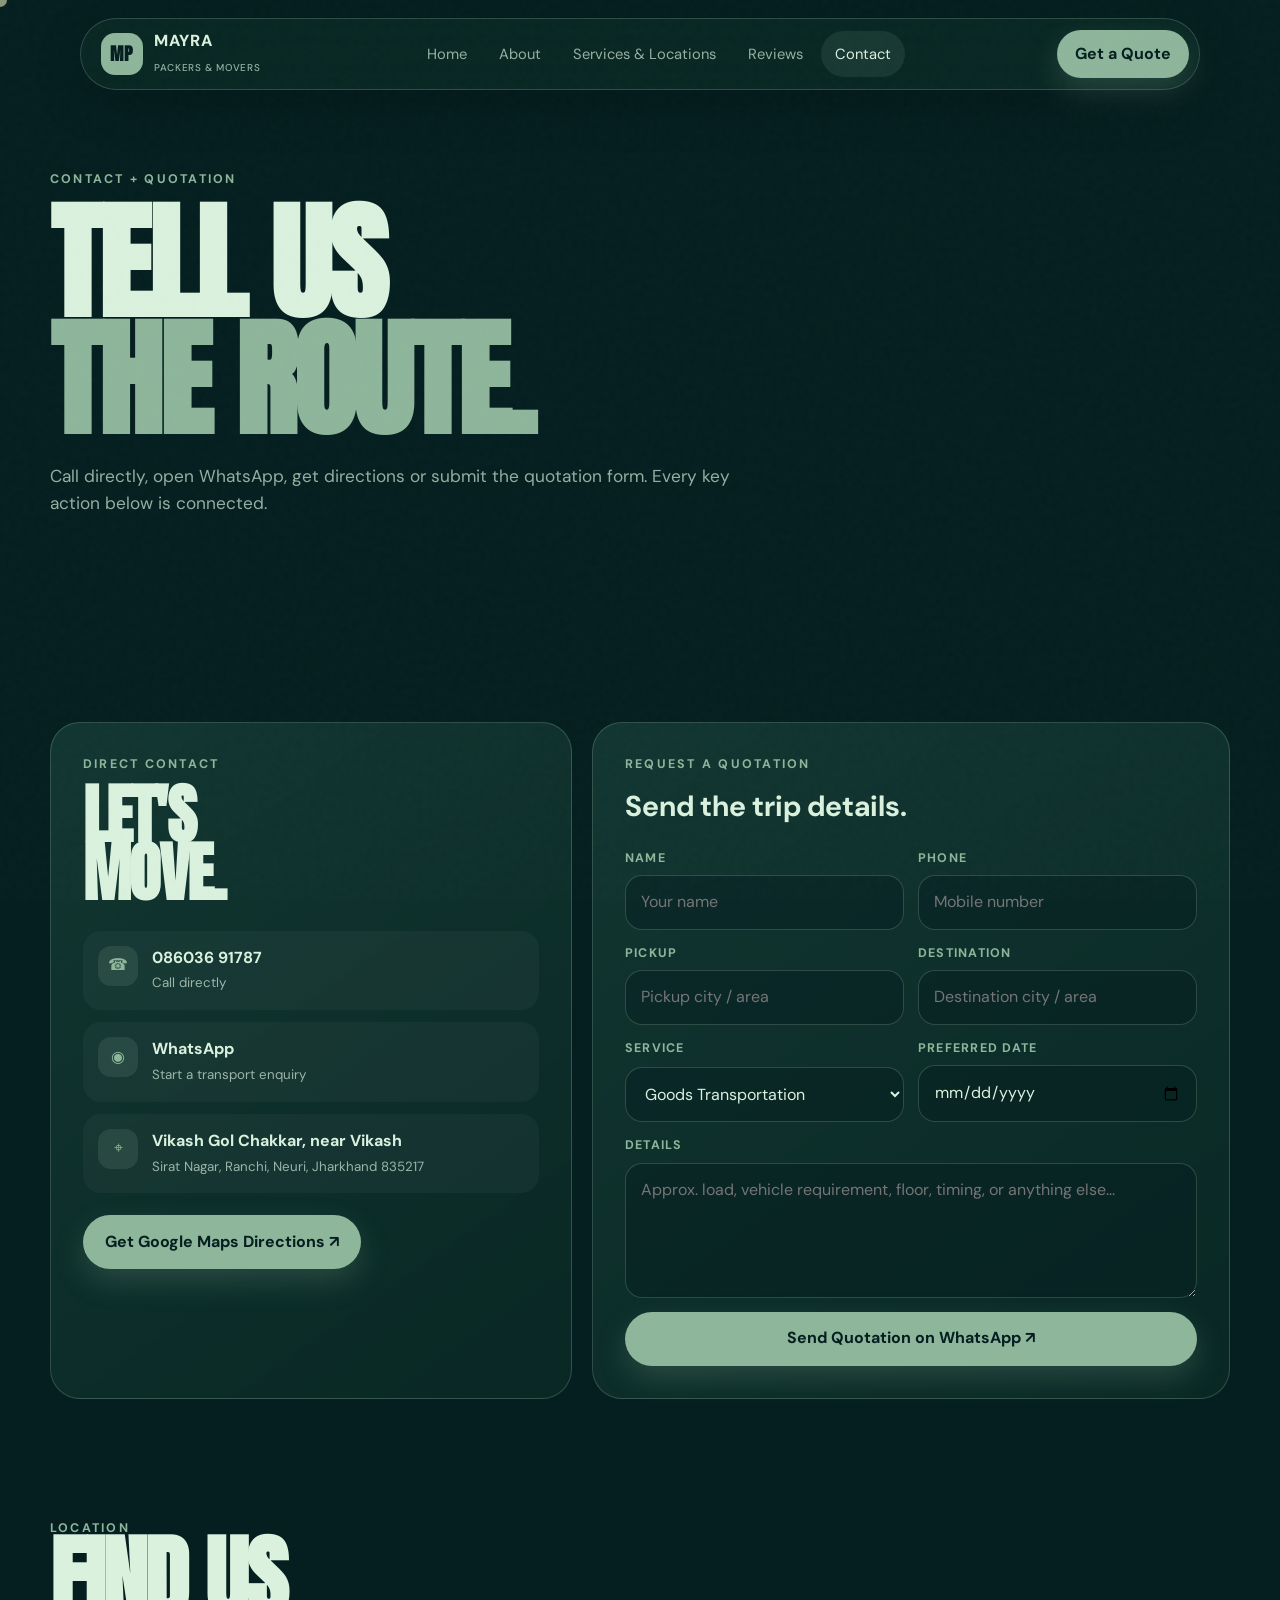
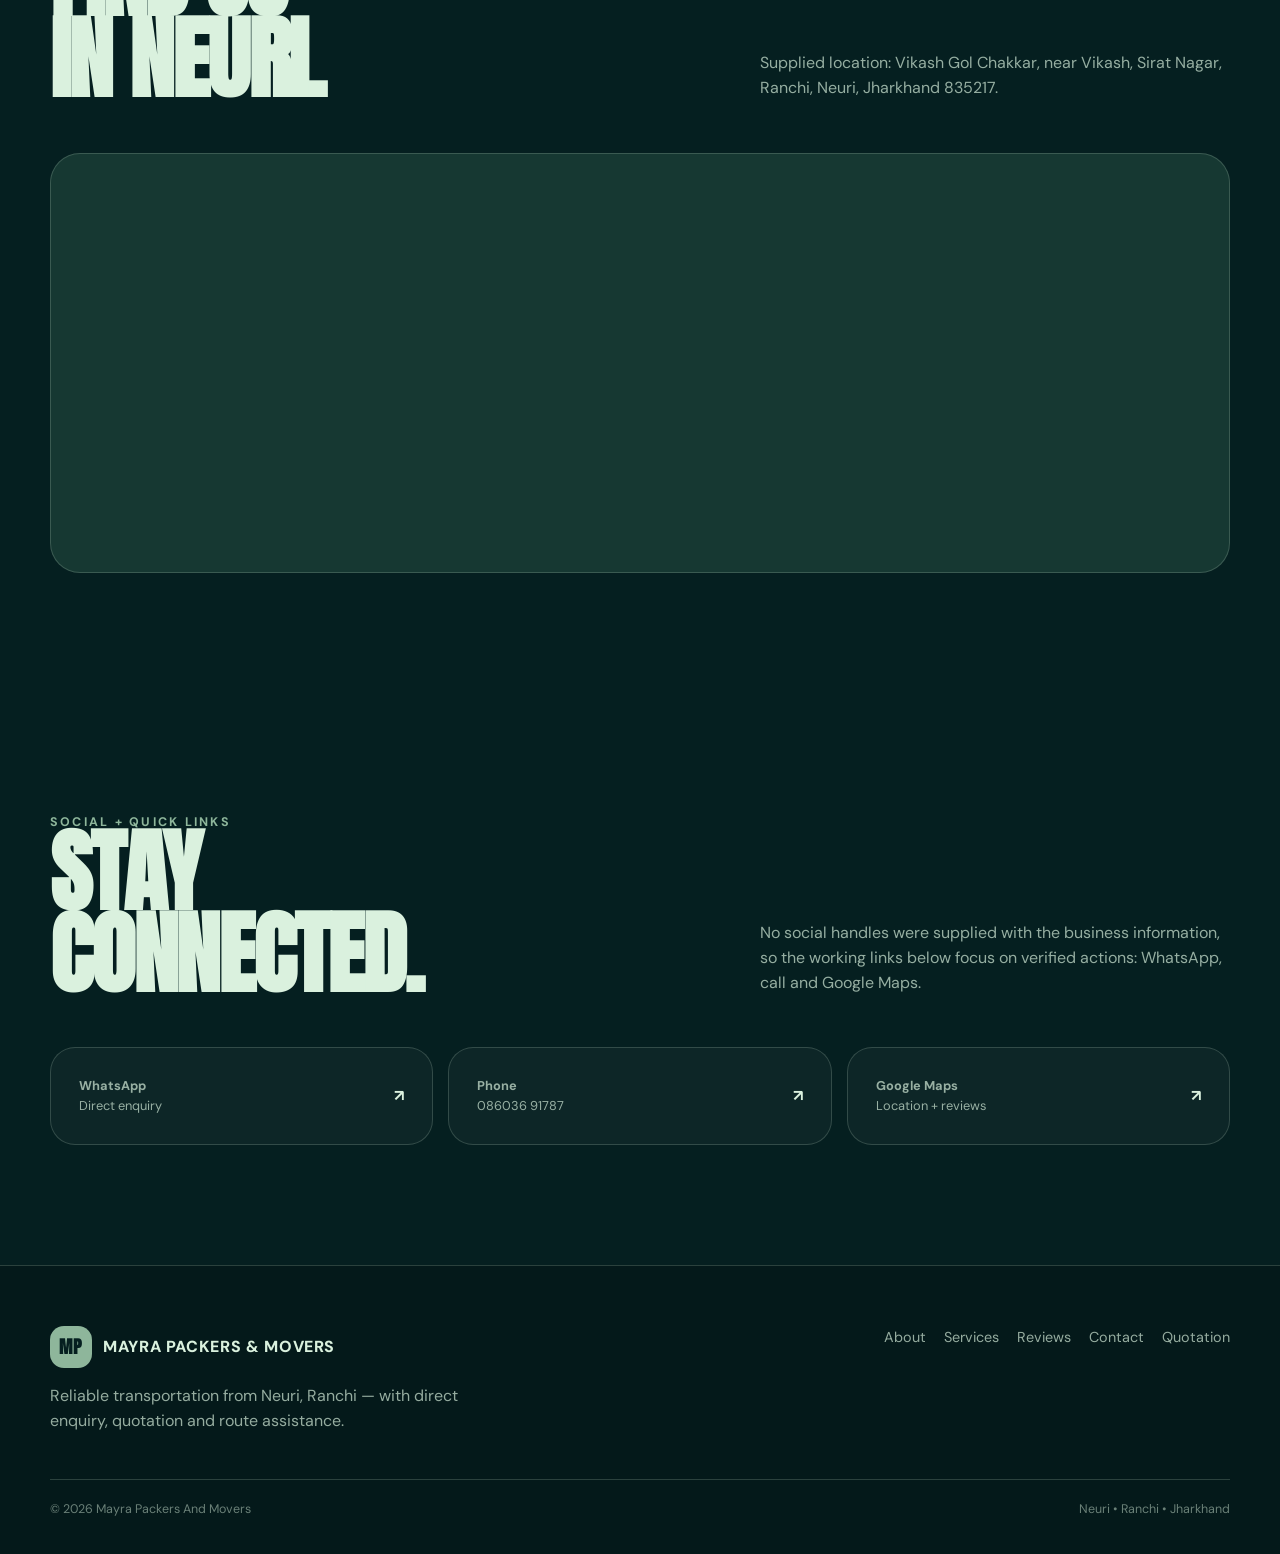
<file: contact.html>
<!doctype html>
<html lang="en"><head><meta charset="utf-8"><meta name="viewport" content="width=device-width,initial-scale=1">
<title>Contact & Quotation | Mayra Packers And Movers</title><meta name="description" content="Mayra Packers And Movers — transportation and moving services from Neuri, Ranchi, Jharkhand.">
<link rel="stylesheet" href="style.css"></head><body>
<div class="cursor-dot"></div>
<nav class="nav">
  <a class="logo" href="index.html"><span class="logo-mark">MP</span><span>MAYRA<br><small style="font-size:.62em;color:var(--muted);font-weight:500">PACKERS & MOVERS</small></span></a>
  <div class="navlinks"><a class="" href="index.html">Home</a><a class="" href="about.html">About</a><a class="" href="services.html">Services & Locations</a><a class="" href="reviews.html">Reviews</a><a class="active" href="contact.html">Contact</a></div>
  <a class="btn btn-primary nav-cta magnetic" href="contact.html#quote">Get a Quote</a>
  <button class="menu" aria-label="Open menu">☰</button>
</nav>

<main>
<section class="page-hero"><div class="container"><div class="eyebrow reveal">CONTACT + QUOTATION</div><h1 class="display reveal">TELL US<br><span style="color:var(--mint)">THE ROUTE.</span></h1><p class="reveal">Call directly, open WhatsApp, get directions or submit the quotation form. Every key action below is connected.</p></div></section>
<section class="section" id="quote"><div class="container contact-grid">
 <div class="contact-panel reveal"><div class="eyebrow">DIRECT CONTACT</div><h2 class="display" style="margin-top:12px;font-size:4rem">LET'S<br>MOVE.</h2>
  <div class="contact-list">
   <a class="contact-row" href="tel:+918603691787"><span class="ico">☎</span><span><strong>086036 91787</strong><br><small style="color:var(--muted)">Call directly</small></span></a>
   <a class="contact-row" href="https://wa.me/918603691787" target="_blank"><span class="ico">◉</span><span><strong>WhatsApp</strong><br><small style="color:var(--muted)">Start a transport enquiry</small></span></a>
   <a class="contact-row" href="https://www.google.com/maps/search/?api=1&query=Vikash+Gol+Chakkar+near+Vikash+Sirat+Nagar+Ranchi+Neuri+Jharkhand+835217" target="_blank"><span class="ico">⌖</span><span><strong>Vikash Gol Chakkar, near Vikash</strong><br><small style="color:var(--muted)">Sirat Nagar, Ranchi, Neuri, Jharkhand 835217</small></span></a>
  </div>
  <div style="margin-top:22px"><button class="btn btn-primary" data-maps>Get Google Maps Directions ↗</button></div>
 </div>
 <div class="contact-panel reveal">
  <div class="eyebrow">REQUEST A QUOTATION</div>
  <h2 style="font-size:1.8rem;margin:10px 0 20px">Send the trip details.</h2>
  <form id="quoteForm" class="form">
   <div class="form-grid"><div class="field"><label>Name</label><input name="name" required placeholder="Your name"></div><div class="field"><label>Phone</label><input name="phone" required type="tel" placeholder="Mobile number"></div></div>
   <div class="form-grid"><div class="field"><label>Pickup</label><input name="from" required placeholder="Pickup city / area"></div><div class="field"><label>Destination</label><input name="to" required placeholder="Destination city / area"></div></div>
   <div class="form-grid"><div class="field"><label>Service</label><select name="type"><option>Goods Transportation</option><option>Local Transport</option><option>Interstate Movement</option><option>Household / Shifting Enquiry</option><option>Other</option></select></div><div class="field"><label>Preferred Date</label><input name="date" type="date"></div></div>
   <div class="field"><label>Details</label><textarea name="details" placeholder="Approx. load, vehicle requirement, floor, timing, or anything else..."></textarea></div>
   <button class="btn btn-primary magnetic" type="submit">Send Quotation on WhatsApp ↗</button>
  </form>
 </div>
</div></div></section>
<section class="section" style="padding-top:0"><div class="container"><div class="section-head reveal"><div><div class="eyebrow">LOCATION</div><h2 class="display">FIND US<br>IN NEURI.</h2></div><p>Supplied location: Vikash Gol Chakkar, near Vikash, Sirat Nagar, Ranchi, Neuri, Jharkhand 835217.</p></div><div class="map-wrap reveal"><iframe loading="lazy" src="https://www.google.com/maps?q=Vikash%20Gol%20Chakkar%20near%20Vikash%20Sirat%20Nagar%20Ranchi%20Neuri%20Jharkhand%20835217&output=embed" title="Mayra Packers And Movers location"></iframe></div></div></section>
<section class="section"><div class="container"><div class="section-head reveal"><div><div class="eyebrow">SOCIAL + QUICK LINKS</div><h2 class="display">STAY<br>CONNECTED.</h2></div><p>No social handles were supplied with the business information, so the working links below focus on verified actions: WhatsApp, call and Google Maps.</p></div>
<div class="social-grid">
<a class="social reveal" href="https://wa.me/918603691787" target="_blank"><span><strong>WhatsApp</strong><span>Direct enquiry</span></span><b>↗</b></a>
<a class="social reveal" href="tel:+918603691787"><span><strong>Phone</strong><span>086036 91787</span></span><b>↗</b></a>
<a class="social reveal" href="https://www.google.com/maps/search/?api=1&query=Vikash+Gol+Chakkar+near+Vikash+Sirat+Nagar+Ranchi+Neuri+Jharkhand+835217" target="_blank"><span><strong>Google Maps</strong><span>Location + reviews</span></span><b>↗</b></a>
</div></div></section>
</main>

<footer class="footer">
 <div class="container">
  <div class="footer-top">
   <div><a class="logo" href="index.html"><span class="logo-mark">MP</span><span>MAYRA PACKERS & MOVERS</span></a><p style="max-width:420px;margin-top:16px">Reliable transportation from Neuri, Ranchi — with direct enquiry, quotation and route assistance.</p></div>
   <div class="footer-links"><a href="about.html">About</a><a href="services.html">Services</a><a href="reviews.html">Reviews</a><a href="contact.html">Contact</a><a href="contact.html#quote">Quotation</a></div>
  </div>
  <div class="footer-bottom"><span>© <span class="year"></span> Mayra Packers And Movers</span><span>Neuri • Ranchi • Jharkhand</span></div>
 </div>
</footer>
<script src="script.js"></script></body></html>
</file>
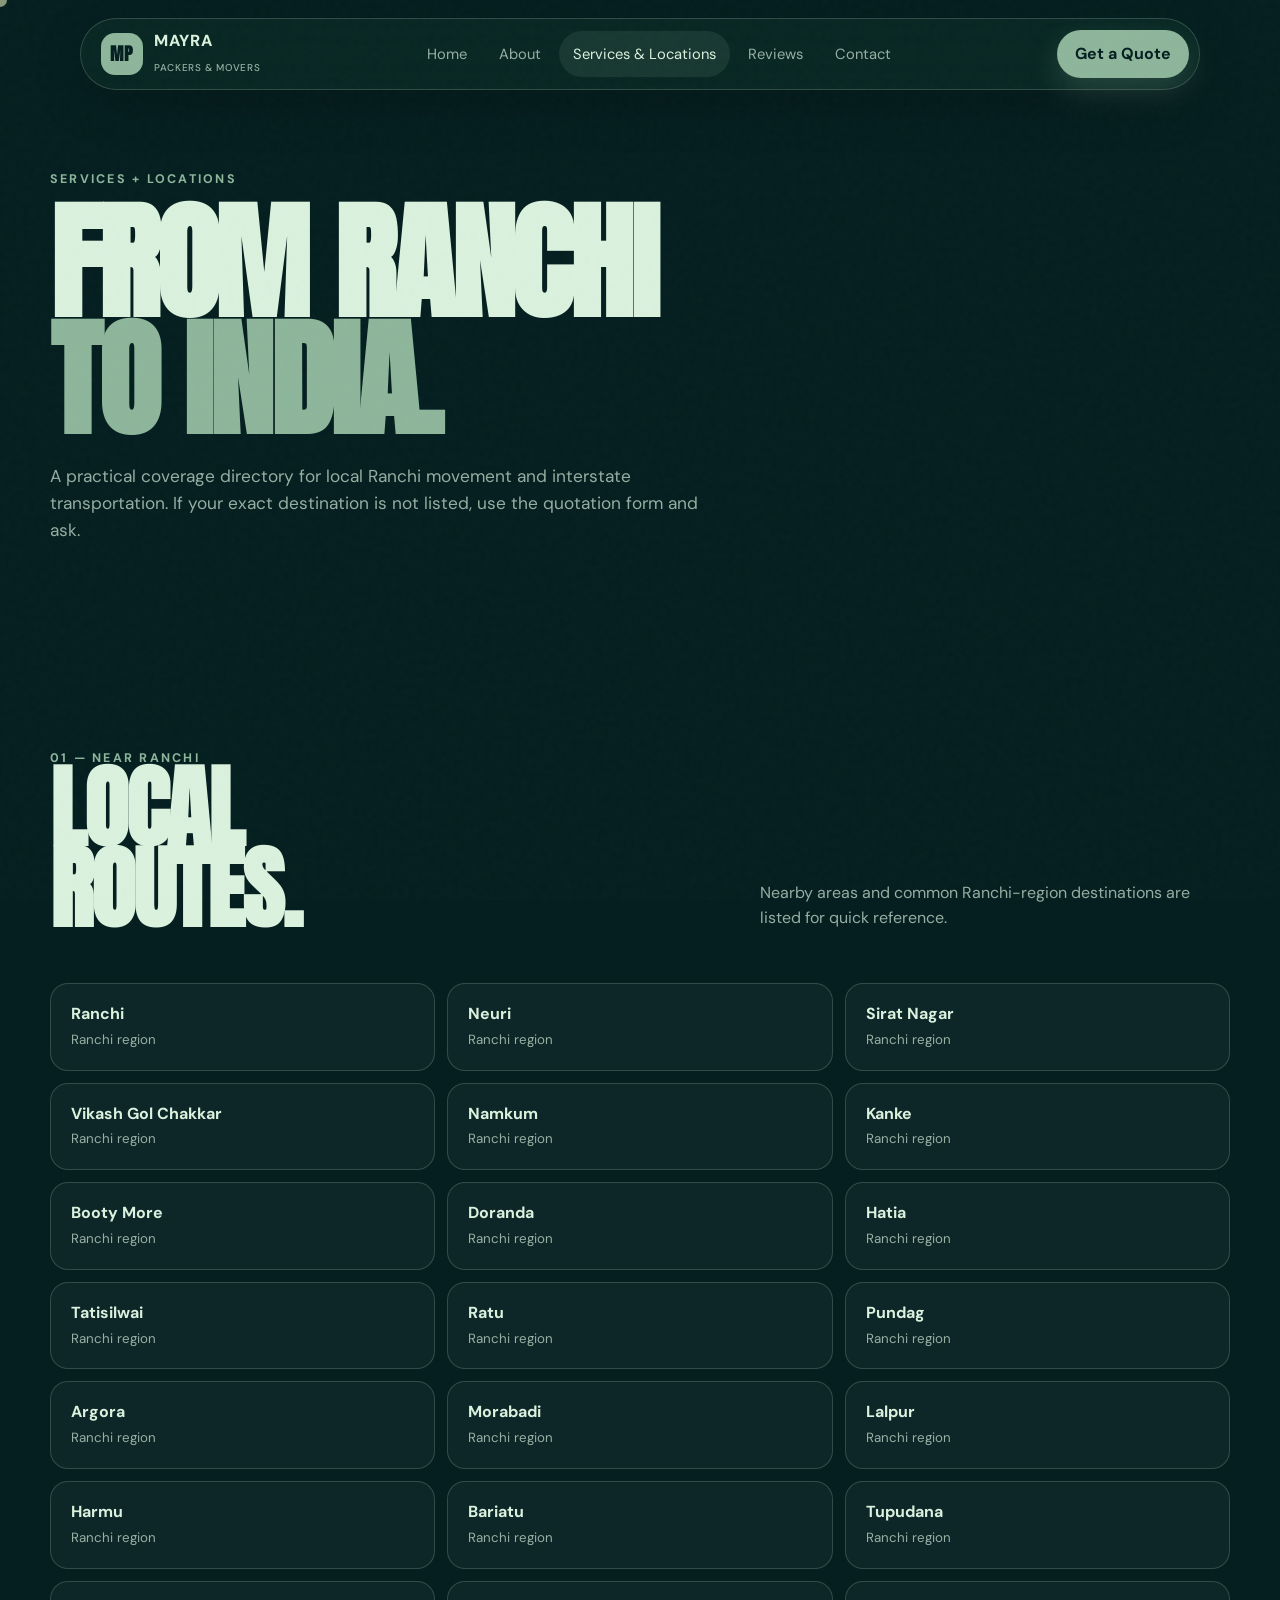
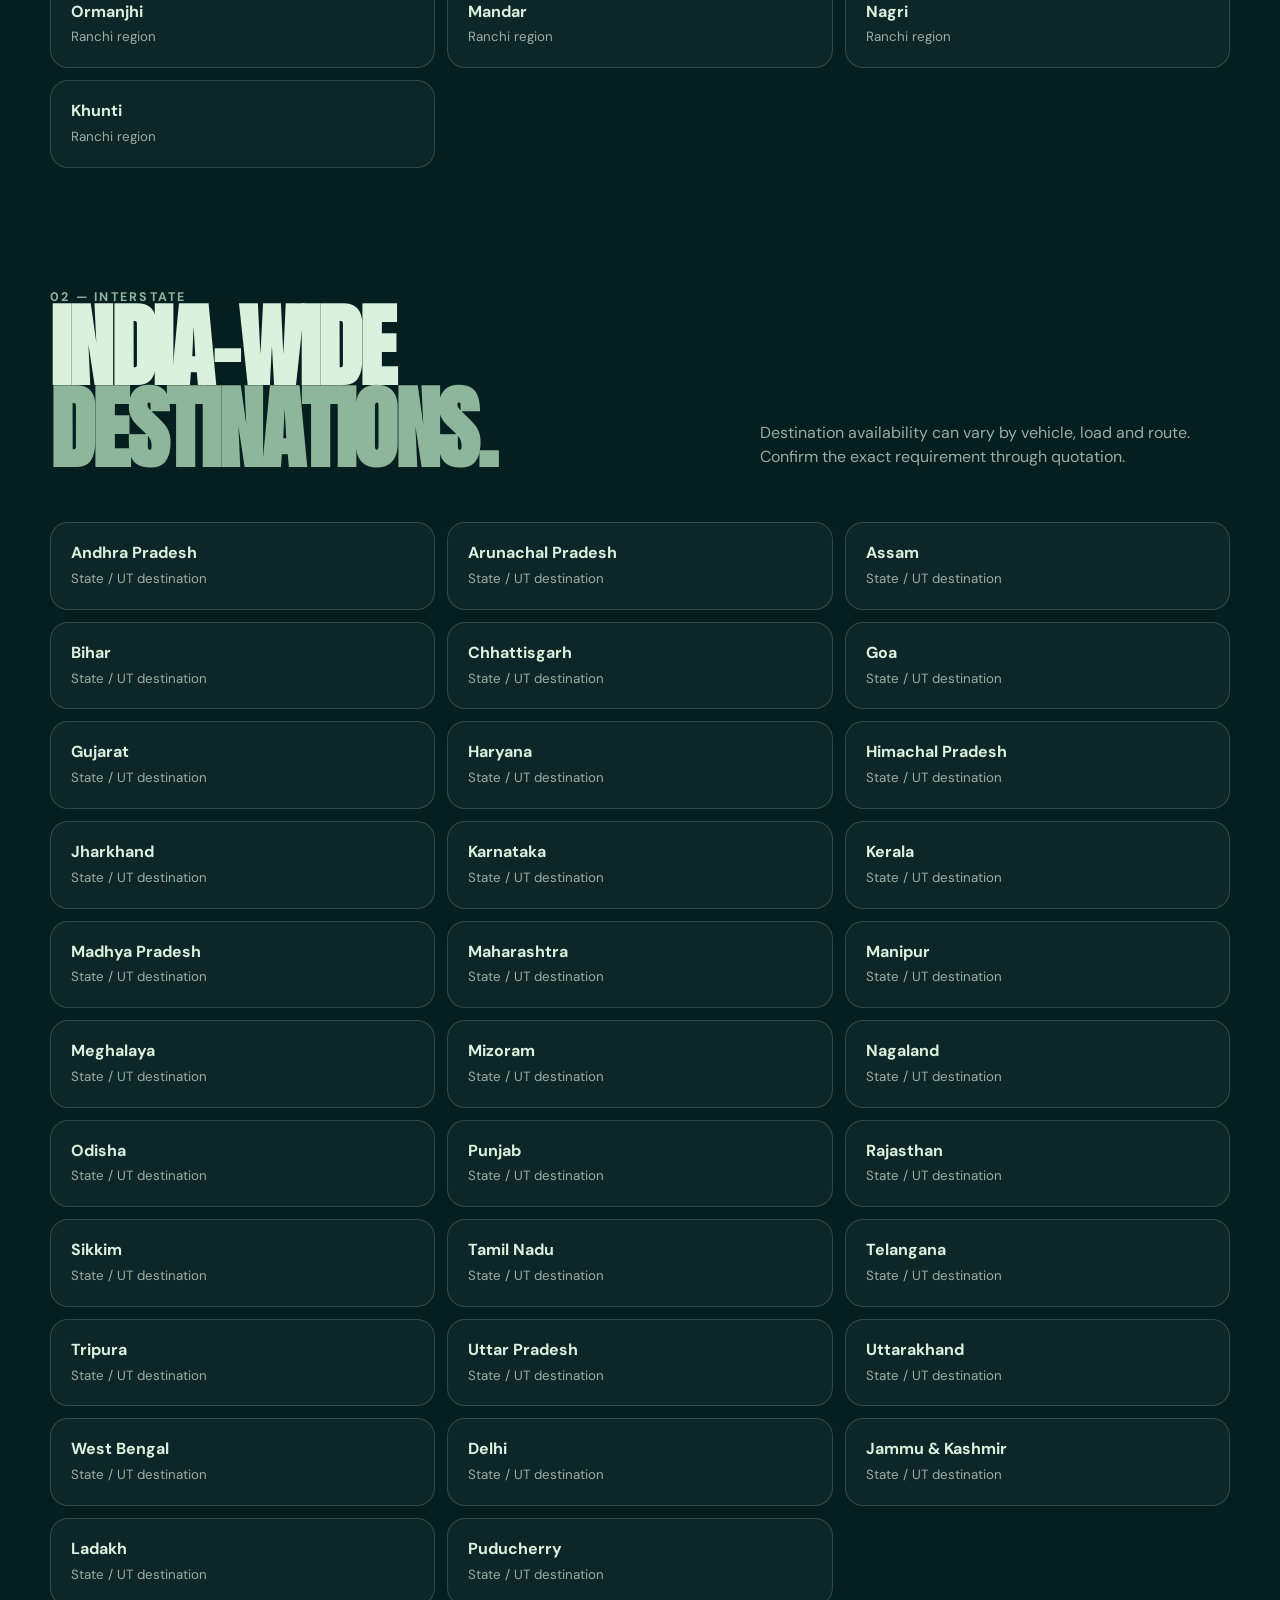
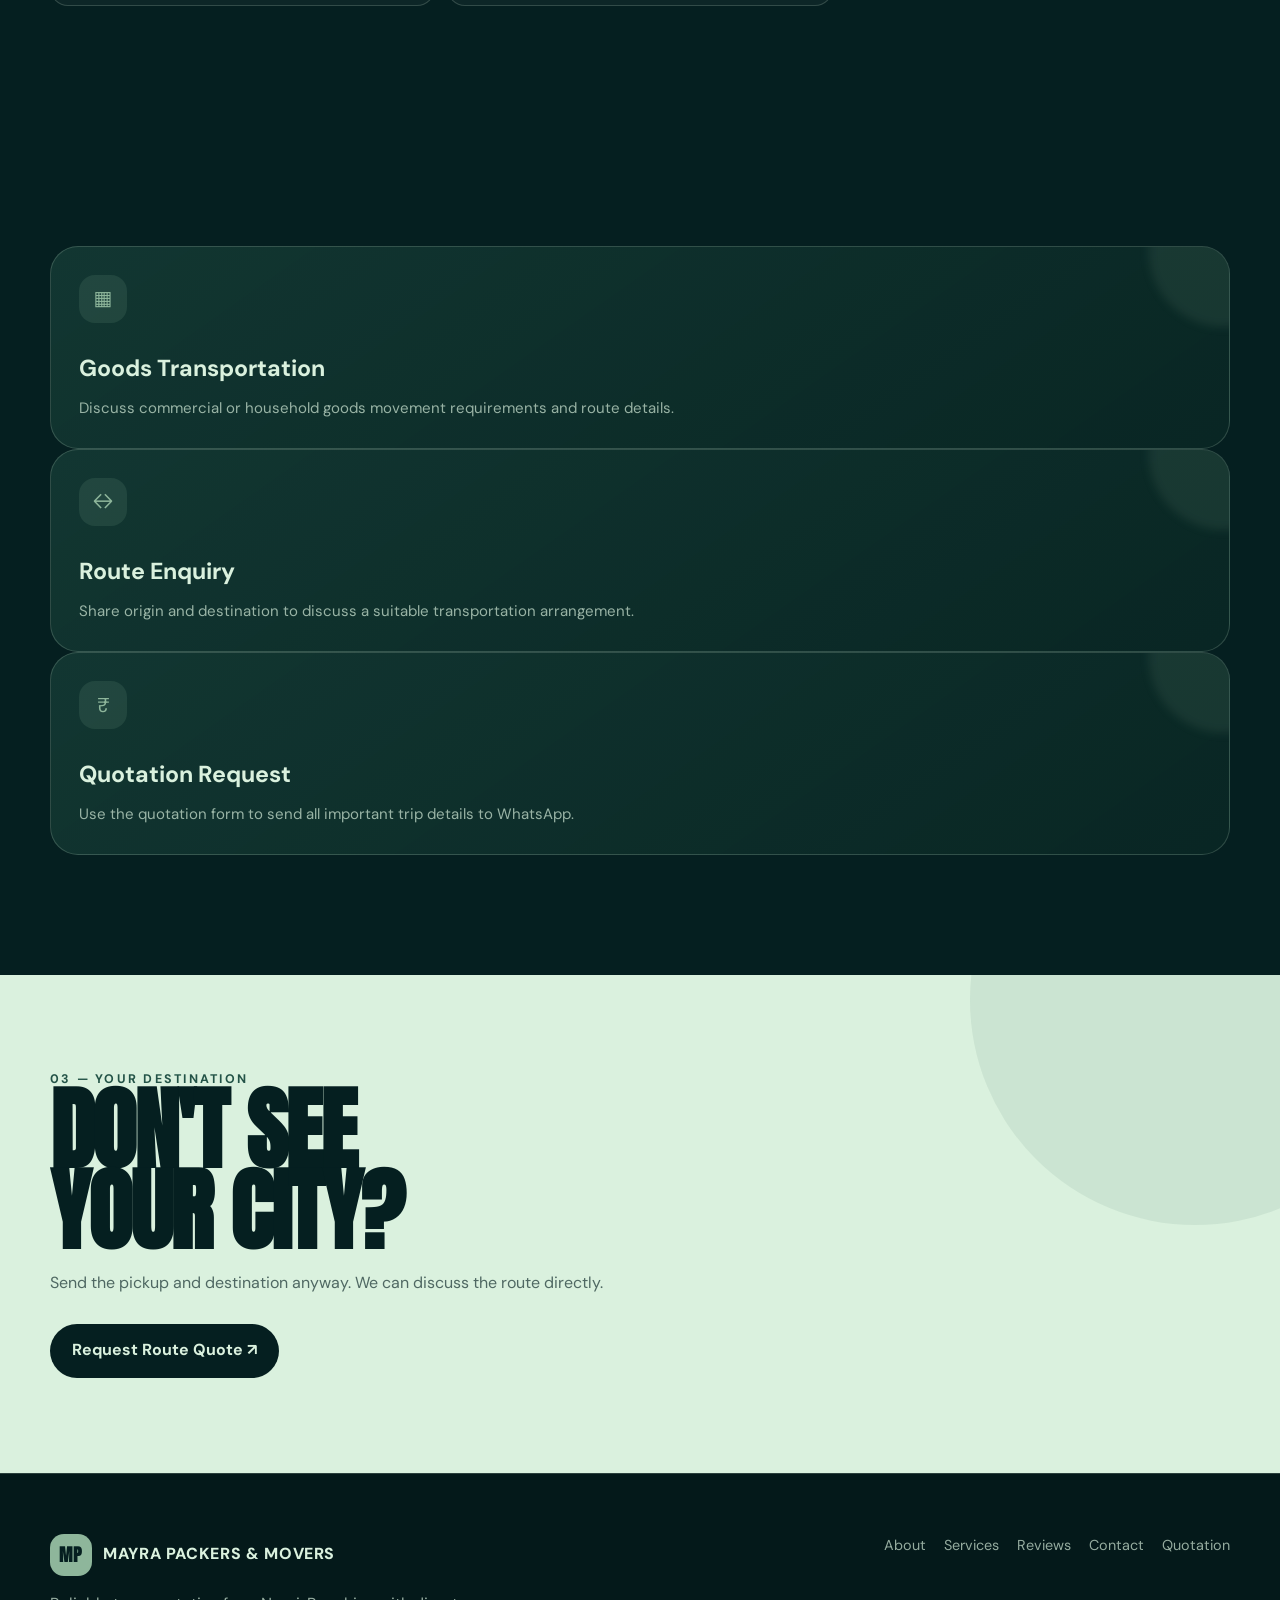
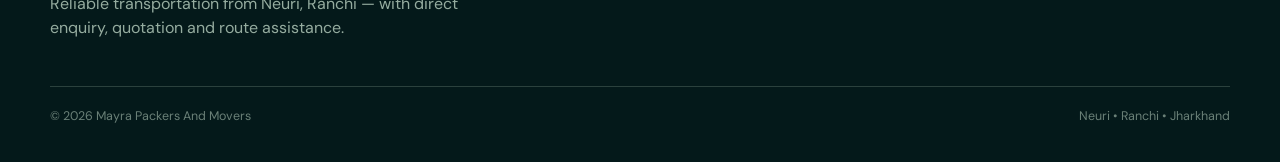
<file: services.html>
<!doctype html>
<html lang="en"><head><meta charset="utf-8"><meta name="viewport" content="width=device-width,initial-scale=1">
<title>Services & Locations | Mayra Packers And Movers</title><meta name="description" content="Mayra Packers And Movers — transportation and moving services from Neuri, Ranchi, Jharkhand.">
<link rel="stylesheet" href="style.css"></head><body>
<div class="cursor-dot"></div>
<nav class="nav">
  <a class="logo" href="index.html"><span class="logo-mark">MP</span><span>MAYRA<br><small style="font-size:.62em;color:var(--muted);font-weight:500">PACKERS & MOVERS</small></span></a>
  <div class="navlinks"><a class="" href="index.html">Home</a><a class="" href="about.html">About</a><a class="active" href="services.html">Services & Locations</a><a class="" href="reviews.html">Reviews</a><a class="" href="contact.html">Contact</a></div>
  <a class="btn btn-primary nav-cta magnetic" href="contact.html#quote">Get a Quote</a>
  <button class="menu" aria-label="Open menu">☰</button>
</nav>

<main>
<section class="page-hero"><div class="container"><div class="eyebrow reveal">SERVICES + LOCATIONS</div><h1 class="display reveal">FROM RANCHI<br><span style="color:var(--mint)">TO INDIA.</span></h1><p class="reveal">A practical coverage directory for local Ranchi movement and interstate transportation. If your exact destination is not listed, use the quotation form and ask.</p></div></section>
<section class="section" id="local"><div class="container"><div class="section-head reveal"><div><div class="eyebrow">01 — NEAR RANCHI</div><h2 class="display">LOCAL<br>ROUTES.</h2></div><p>Nearby areas and common Ranchi-region destinations are listed for quick reference.</p></div>
<div class="location-grid">
<div class="location reveal"><strong>Ranchi</strong><small>Ranchi region</small></div><div class="location reveal"><strong>Neuri</strong><small>Ranchi region</small></div><div class="location reveal"><strong>Sirat Nagar</strong><small>Ranchi region</small></div><div class="location reveal"><strong>Vikash Gol Chakkar</strong><small>Ranchi region</small></div><div class="location reveal"><strong>Namkum</strong><small>Ranchi region</small></div><div class="location reveal"><strong>Kanke</strong><small>Ranchi region</small></div><div class="location reveal"><strong>Booty More</strong><small>Ranchi region</small></div><div class="location reveal"><strong>Doranda</strong><small>Ranchi region</small></div><div class="location reveal"><strong>Hatia</strong><small>Ranchi region</small></div><div class="location reveal"><strong>Tatisilwai</strong><small>Ranchi region</small></div><div class="location reveal"><strong>Ratu</strong><small>Ranchi region</small></div><div class="location reveal"><strong>Pundag</strong><small>Ranchi region</small></div><div class="location reveal"><strong>Argora</strong><small>Ranchi region</small></div><div class="location reveal"><strong>Morabadi</strong><small>Ranchi region</small></div><div class="location reveal"><strong>Lalpur</strong><small>Ranchi region</small></div><div class="location reveal"><strong>Harmu</strong><small>Ranchi region</small></div><div class="location reveal"><strong>Bariatu</strong><small>Ranchi region</small></div><div class="location reveal"><strong>Tupudana</strong><small>Ranchi region</small></div><div class="location reveal"><strong>Ormanjhi</strong><small>Ranchi region</small></div><div class="location reveal"><strong>Mandar</strong><small>Ranchi region</small></div><div class="location reveal"><strong>Nagri</strong><small>Ranchi region</small></div><div class="location reveal"><strong>Khunti</strong><small>Ranchi region</small></div>
</div></div></section>
<section class="section" id="states" style="padding-top:0"><div class="container"><div class="section-head reveal"><div><div class="eyebrow">02 — INTERSTATE</div><h2 class="display">INDIA-WIDE<br><span style="color:var(--mint)">DESTINATIONS.</span></h2></div><p>Destination availability can vary by vehicle, load and route. Confirm the exact requirement through quotation.</p></div>
<div class="location-grid">
<div class="location reveal"><strong>Andhra Pradesh</strong><small>State / UT destination</small></div><div class="location reveal"><strong>Arunachal Pradesh</strong><small>State / UT destination</small></div><div class="location reveal"><strong>Assam</strong><small>State / UT destination</small></div><div class="location reveal"><strong>Bihar</strong><small>State / UT destination</small></div><div class="location reveal"><strong>Chhattisgarh</strong><small>State / UT destination</small></div><div class="location reveal"><strong>Goa</strong><small>State / UT destination</small></div><div class="location reveal"><strong>Gujarat</strong><small>State / UT destination</small></div><div class="location reveal"><strong>Haryana</strong><small>State / UT destination</small></div><div class="location reveal"><strong>Himachal Pradesh</strong><small>State / UT destination</small></div><div class="location reveal"><strong>Jharkhand</strong><small>State / UT destination</small></div><div class="location reveal"><strong>Karnataka</strong><small>State / UT destination</small></div><div class="location reveal"><strong>Kerala</strong><small>State / UT destination</small></div><div class="location reveal"><strong>Madhya Pradesh</strong><small>State / UT destination</small></div><div class="location reveal"><strong>Maharashtra</strong><small>State / UT destination</small></div><div class="location reveal"><strong>Manipur</strong><small>State / UT destination</small></div><div class="location reveal"><strong>Meghalaya</strong><small>State / UT destination</small></div><div class="location reveal"><strong>Mizoram</strong><small>State / UT destination</small></div><div class="location reveal"><strong>Nagaland</strong><small>State / UT destination</small></div><div class="location reveal"><strong>Odisha</strong><small>State / UT destination</small></div><div class="location reveal"><strong>Punjab</strong><small>State / UT destination</small></div><div class="location reveal"><strong>Rajasthan</strong><small>State / UT destination</small></div><div class="location reveal"><strong>Sikkim</strong><small>State / UT destination</small></div><div class="location reveal"><strong>Tamil Nadu</strong><small>State / UT destination</small></div><div class="location reveal"><strong>Telangana</strong><small>State / UT destination</small></div><div class="location reveal"><strong>Tripura</strong><small>State / UT destination</small></div><div class="location reveal"><strong>Uttar Pradesh</strong><small>State / UT destination</small></div><div class="location reveal"><strong>Uttarakhand</strong><small>State / UT destination</small></div><div class="location reveal"><strong>West Bengal</strong><small>State / UT destination</small></div><div class="location reveal"><strong>Delhi</strong><small>State / UT destination</small></div><div class="location reveal"><strong>Jammu & Kashmir</strong><small>State / UT destination</small></div><div class="location reveal"><strong>Ladakh</strong><small>State / UT destination</small></div><div class="location reveal"><strong>Puducherry</strong><small>State / UT destination</small></div>
</div></div></section>
<section class="section"><div class="container"><div class="service-grid">
<article class="card reveal"><div class="card-icon">▦</div><h3>Goods Transportation</h3><p>Discuss commercial or household goods movement requirements and route details.</p></article>
<article class="card reveal"><div class="card-icon">↔</div><h3>Route Enquiry</h3><p>Share origin and destination to discuss a suitable transportation arrangement.</p></article>
<article class="card reveal"><div class="card-icon">₹</div><h3>Quotation Request</h3><p>Use the quotation form to send all important trip details to WhatsApp.</p></article>
</div></div></section>
<section class="quote-band"><div class="container reveal"><div class="eyebrow" style="color:var(--green)">03 — YOUR DESTINATION</div><h2 class="display">DON'T SEE<br>YOUR CITY?</h2><p>Send the pickup and destination anyway. We can discuss the route directly.</p><a class="btn btn-dark magnetic" href="contact.html#quote">Request Route Quote ↗</a></div></section>
</main>

<footer class="footer">
 <div class="container">
  <div class="footer-top">
   <div><a class="logo" href="index.html"><span class="logo-mark">MP</span><span>MAYRA PACKERS & MOVERS</span></a><p style="max-width:420px;margin-top:16px">Reliable transportation from Neuri, Ranchi — with direct enquiry, quotation and route assistance.</p></div>
   <div class="footer-links"><a href="about.html">About</a><a href="services.html">Services</a><a href="reviews.html">Reviews</a><a href="contact.html">Contact</a><a href="contact.html#quote">Quotation</a></div>
  </div>
  <div class="footer-bottom"><span>© <span class="year"></span> Mayra Packers And Movers</span><span>Neuri • Ranchi • Jharkhand</span></div>
 </div>
</footer>
<script src="script.js"></script></body></html>
</file>
<file: style.css>
@import url('https://fonts.googleapis.com/css2?family=Anton&family=DM+Sans:wght@400;500;600;700&display=swap');

:root{
  --ink:#051F20;
  --deep:#0B2B26;
  --forest:#163832;
  --green:#235347;
  --mint:#8EB69B;
  --paper:#DAF1DE;
  --white:#f6fff8;
  --line:rgba(218,241,222,.18);
  --muted:rgba(218,241,222,.68);
  --accent:#8EB69B;
  --shadow:0 25px 70px rgba(0,0,0,.28);
  --radius:28px;
}
*{box-sizing:border-box;margin:0;padding:0}
html{scroll-behavior:smooth}
body{
  font-family:"DM Sans",system-ui,sans-serif;
  background:var(--ink); color:var(--paper); line-height:1.55;
  overflow-x:hidden;
}
body::before{
  content:""; position:fixed; inset:0; pointer-events:none; z-index:9999; opacity:.045;
  background-image:url("data:image/svg+xml,%3Csvg viewBox='0 0 160 160' xmlns='http://www.w3.org/2000/svg'%3E%3Cfilter id='n'%3E%3CfeTurbulence type='fractalNoise' baseFrequency='.9' numOctaves='3' stitchTiles='stitch'/%3E%3C/filter%3E%3Crect width='100%25' height='100%25' filter='url(%23n)' opacity='.45'/%3E%3C/svg%3E");
}
a{color:inherit;text-decoration:none}
button,input,select,textarea{font:inherit}
.container{width:min(1180px,calc(100% - 40px));margin:auto}
.eyebrow{font-size:.78rem;letter-spacing:.18em;text-transform:uppercase;color:var(--mint);font-weight:700}
.display{font-family:"Anton",Impact,sans-serif;text-transform:uppercase;letter-spacing:-.025em;line-height:.91}
h1.display{font-size:clamp(4rem,10vw,9.3rem)}
h2.display{font-size:clamp(3rem,7vw,6.6rem)}
h3.display{font-size:clamp(2rem,4vw,3.3rem)}
p{color:var(--muted)}
.grid{display:grid}
.btn{
  display:inline-flex;align-items:center;justify-content:center;gap:10px;
  min-height:54px;padding:0 21px;border-radius:999px;border:1px solid transparent;
  font-weight:700;cursor:pointer;transition:transform .35s cubic-bezier(.2,.8,.2,1),box-shadow .35s,background .35s,color .35s;
}
.btn:hover{transform:translateY(-3px)}
.btn:active{transform:translateY(1px) scale(.98)}
.btn-primary{background:var(--mint);color:var(--ink);box-shadow:0 12px 30px rgba(142,182,155,.22)}
.btn-primary:hover{box-shadow:0 18px 42px rgba(142,182,155,.34)}
.btn-ghost{border-color:var(--line);background:rgba(255,255,255,.045);color:var(--paper);backdrop-filter:blur(14px)}
.btn-dark{background:var(--ink);color:var(--paper)}
.nav{
  position:fixed;z-index:1000;top:18px;left:50%;transform:translateX(-50%);
  width:min(1120px,calc(100% - 28px));height:72px;border:1px solid var(--line);
  border-radius:999px;background:rgba(11,43,38,.76);backdrop-filter:blur(20px);
  display:flex;align-items:center;justify-content:space-between;padding:0 10px 0 20px;
  box-shadow:0 15px 50px rgba(0,0,0,.2)
}
.logo{display:flex;align-items:center;gap:11px;font-weight:800;letter-spacing:.04em}
.logo-mark{width:42px;height:42px;border-radius:14px;background:var(--mint);color:var(--ink);display:grid;place-items:center;font-family:Anton;font-size:1.1rem}
.navlinks{display:flex;gap:4px;align-items:center}
.navlinks a{padding:12px 14px;border-radius:999px;color:var(--muted);font-size:.92rem;transition:.25s}
.navlinks a:hover,.navlinks a.active{background:rgba(142,182,155,.12);color:var(--paper)}
.nav-cta{padding:11px 17px;min-height:46px}
.menu{display:none;background:transparent;border:0;color:var(--paper);font-size:1.5rem}
.mobile-menu{display:none}
.hero{min-height:100svh;padding:150px 0 70px;position:relative;display:flex;align-items:center;overflow:hidden}
.hero::after{
  content:"";position:absolute;width:600px;height:600px;right:-180px;top:10%;border-radius:50%;
  background:radial-gradient(circle,rgba(142,182,155,.22),transparent 66%);filter:blur(8px);pointer-events:none
}
.hero-grid{display:grid;grid-template-columns:1.08fr .92fr;gap:50px;align-items:end}
.hero-copy{position:relative;z-index:2}
.hero-copy h1{margin:18px 0 28px;max-width:900px}
.hero-copy h1 .line{display:block}
.hero-copy h1 .line:nth-child(2){color:var(--mint);margin-left:7vw}
.hero-copy h1 .line:nth-child(3){margin-left:3vw}
.hero-copy p{font-size:1.08rem;max-width:620px}
.hero-actions{display:flex;gap:12px;flex-wrap:wrap;margin-top:30px}
.hero-meta{display:flex;gap:25px;margin-top:35px;flex-wrap:wrap}
.meta strong{display:block;color:var(--paper);font-size:1.1rem}
.meta span{font-size:.78rem;color:var(--muted);text-transform:uppercase;letter-spacing:.12em}
.hero-media{position:relative;z-index:2}
.photo-card{position:relative;border:1px solid var(--line);border-radius:38px;overflow:hidden;background:var(--forest);box-shadow:var(--shadow)}
.photo-card img{display:block;width:100%;height:650px;object-fit:cover;transition:transform 1.2s cubic-bezier(.2,.8,.2,1)}
.photo-card:hover img{transform:scale(1.045)}
.photo-overlay{position:absolute;inset:auto 16px 16px 16px;padding:18px;border-radius:24px;background:rgba(5,31,32,.68);border:1px solid rgba(218,241,222,.18);backdrop-filter:blur(14px)}
.photo-overlay .route{font-family:Anton;font-size:2rem;text-transform:uppercase}
.photo-overlay p{font-size:.86rem;margin-top:4px}
.float-dot{position:absolute;width:95px;height:95px;border-radius:50%;background:var(--mint);right:-35px;top:9%;box-shadow:0 20px 50px rgba(142,182,155,.28);animation:float 5s ease-in-out infinite}
.float-tag{position:absolute;left:-30px;top:28%;padding:13px 16px;border-radius:18px;background:rgba(218,241,222,.92);color:var(--ink);font-weight:800;box-shadow:var(--shadow);animation:float 6s 1s ease-in-out infinite}
@keyframes float{50%{transform:translateY(-13px) rotate(2deg)}}
.section{padding:120px 0}
.section-head{display:flex;justify-content:space-between;gap:30px;align-items:end;margin-bottom:52px}
.section-head p{max-width:470px}
.marquee{overflow:hidden;border-block:1px solid var(--line);padding:17px 0;background:rgba(142,182,155,.035)}
.marquee-track{display:flex;width:max-content;animation:marquee 28s linear infinite}
.marquee span{font-family:Anton;font-size:1.5rem;text-transform:uppercase;letter-spacing:.03em;margin-right:35px;color:var(--mint)}
.marquee i{font-family:DM Sans;font-style:normal;color:var(--paper);font-size:1.1rem}
@keyframes marquee{to{transform:translateX(-50%)}}
.service-grid{grid-template-columns:repeat(3,1fr);gap:16px}
.card{border:1px solid var(--line);background:linear-gradient(145deg,rgba(35,83,71,.46),rgba(11,43,38,.6));border-radius:var(--radius);padding:28px;transition:transform .5s cubic-bezier(.2,.8,.2,1),border-color .3s,background .3s;position:relative;overflow:hidden}
.card::before{content:"";position:absolute;width:150px;height:150px;right:-70px;top:-70px;border-radius:50%;background:rgba(142,182,155,.11);filter:blur(5px)}
.card:hover{transform:translateY(-8px);border-color:rgba(142,182,155,.4);background:linear-gradient(145deg,rgba(35,83,71,.66),rgba(11,43,38,.72))}
.card-icon{width:48px;height:48px;border-radius:16px;background:rgba(142,182,155,.13);display:grid;place-items:center;color:var(--mint);font-size:1.25rem;margin-bottom:28px}
.card h3{font-size:1.45rem;margin-bottom:10px}
.card p{font-size:.94rem}
.card .arrow{display:inline-flex;margin-top:24px;color:var(--mint);font-weight:700}
.split{display:grid;grid-template-columns:.8fr 1.2fr;gap:70px;align-items:start}
.sticky-title{position:sticky;top:130px}
.sticky-title h2{margin-top:18px}
.list{display:grid;gap:0}
.list-item{display:grid;grid-template-columns:70px 1fr;gap:20px;padding:30px 0;border-bottom:1px solid var(--line)}
.list-item .num{font-family:Anton;font-size:2.3rem;color:var(--mint)}
.list-item h3{font-size:1.3rem;margin-bottom:5px}
.gallery{display:grid;grid-template-columns:1.3fr .7fr;gap:16px}
.gallery .g{border-radius:var(--radius);overflow:hidden;border:1px solid var(--line);background:var(--forest);min-height:300px}
.gallery .g.tall{grid-row:span 2}
.gallery img{width:100%;height:100%;object-fit:cover;display:block;transition:transform .8s}
.gallery .g:hover img{transform:scale(1.04)}
.quote-band{padding:95px 0;background:var(--paper);color:var(--ink);position:relative;overflow:hidden}
.quote-band::before{content:"";position:absolute;width:450px;height:450px;border-radius:50%;right:-140px;top:-200px;background:rgba(35,83,71,.08)}
.quote-band p{color:rgba(5,31,32,.65);max-width:600px;margin:18px 0 28px}
.quote-band .btn-ghost{border-color:rgba(5,31,32,.22);color:var(--ink);background:transparent}
.stats{display:grid;grid-template-columns:repeat(3,1fr);gap:14px}
.stat{padding:30px;border:1px solid var(--line);border-radius:24px;background:rgba(255,255,255,.03)}
.stat strong{font-family:Anton;font-size:3.4rem;display:block;color:var(--mint)}
.stat span{color:var(--muted);font-size:.9rem}
.page-hero{padding:170px 0 85px;position:relative;overflow:hidden}
.page-hero h1{max-width:1000px;margin-top:16px}
.page-hero p{max-width:680px;font-size:1.08rem;margin-top:25px}
.location-grid{display:grid;grid-template-columns:repeat(3,1fr);gap:12px}
.location{padding:18px 20px;border:1px solid var(--line);border-radius:18px;background:rgba(255,255,255,.035);transition:.3s}
.location:hover{transform:translateX(5px);border-color:rgba(142,182,155,.38);background:rgba(142,182,155,.08)}
.location strong{display:block}
.location small{color:var(--muted)}
.review-box{display:grid;grid-template-columns:.8fr 1.2fr;gap:50px;align-items:center}
.rating{font-family:Anton;font-size:8rem;line-height:.8;color:var(--mint)}
.stars{letter-spacing:.15em;color:var(--mint);font-size:1.3rem;margin:18px 0}
.review-note{border-left:2px solid var(--mint);padding-left:25px}
.review-note h3{font-size:1.5rem;margin-bottom:10px}
.contact-grid{display:grid;grid-template-columns:.9fr 1.1fr;gap:20px}
.contact-panel{padding:32px;border-radius:30px;border:1px solid var(--line);background:linear-gradient(145deg,rgba(35,83,71,.45),rgba(11,43,38,.75))}
.contact-list{display:grid;gap:12px;margin-top:28px}
.contact-row{display:flex;gap:14px;align-items:flex-start;padding:15px;border-radius:18px;background:rgba(255,255,255,.035)}
.contact-row .ico{width:40px;height:40px;border-radius:13px;background:rgba(142,182,155,.14);display:grid;place-items:center;color:var(--mint);flex:none}
.form{display:grid;gap:14px}
.form-grid{display:grid;grid-template-columns:1fr 1fr;gap:14px}
.field{display:grid;gap:7px}
.field label{font-size:.78rem;text-transform:uppercase;letter-spacing:.1em;color:var(--mint);font-weight:700}
.field input,.field select,.field textarea{width:100%;border:1px solid var(--line);background:rgba(5,31,32,.48);color:var(--paper);border-radius:17px;padding:14px 15px;outline:none;transition:.25s}
.field input:focus,.field select:focus,.field textarea:focus{border-color:var(--mint);box-shadow:0 0 0 4px rgba(142,182,155,.08)}
.field textarea{min-height:135px;resize:vertical}
.map-wrap{border-radius:30px;overflow:hidden;border:1px solid var(--line);height:420px;background:var(--forest)}
.map-wrap iframe{width:100%;height:100%;border:0;filter:saturate(.75) contrast(1.02)}
.social-grid{display:grid;grid-template-columns:repeat(3,1fr);gap:15px}
.social{padding:28px;border:1px solid var(--line);border-radius:25px;background:rgba(255,255,255,.035);display:flex;justify-content:space-between;align-items:center;transition:.35s}
.social:hover{transform:translateY(-6px);background:rgba(142,182,155,.08)}
.social strong{display:block}
.social span{font-size:.8rem;color:var(--muted)}
.footer{padding:60px 0 35px;border-top:1px solid var(--line);background:#04191a}
.footer-top{display:flex;justify-content:space-between;gap:30px;align-items:start}
.footer-links{display:flex;gap:18px;flex-wrap:wrap;color:var(--muted);font-size:.9rem}
.footer-bottom{margin-top:45px;padding-top:20px;border-top:1px solid var(--line);display:flex;justify-content:space-between;gap:20px;color:rgba(218,241,222,.48);font-size:.78rem}
.reveal{opacity:0;transform:translateY(35px);transition:opacity .85s cubic-bezier(.2,.8,.2,1),transform .85s cubic-bezier(.2,.8,.2,1)}
.reveal.visible{opacity:1;transform:none}
.parallax{will-change:transform}
.cursor-dot{position:fixed;z-index:10000;width:14px;height:14px;border-radius:50%;background:var(--mint);pointer-events:none;mix-blend-mode:difference;transform:translate(-50%,-50%);transition:width .2s,height .2s;display:none}
.magnetic{transition:transform .18s ease}
.toast{position:fixed;z-index:10001;left:50%;bottom:25px;transform:translate(-50%,30px);opacity:0;padding:13px 18px;border-radius:999px;background:var(--paper);color:var(--ink);font-weight:700;box-shadow:var(--shadow);transition:.35s;pointer-events:none}
.toast.show{opacity:1;transform:translate(-50%,0)}
@media (pointer:fine){.cursor-dot{display:block}}
@media(max-width:900px){
  .navlinks{display:none}.menu{display:block}.nav-cta{display:none}
  .nav.open .navlinks{display:flex;position:absolute;top:78px;left:0;right:0;padding:10px;flex-direction:column;align-items:stretch;background:rgba(11,43,38,.96);border:1px solid var(--line);border-radius:24px;backdrop-filter:blur(20px)}
  .nav.open .navlinks a{text-align:center}
  .hero-grid,.split,.review-box,.contact-grid{grid-template-columns:1fr}
  .hero{padding-top:130px}.hero-copy h1 .line:nth-child(2),.hero-copy h1 .line:nth-child(3){margin-left:0}
  .photo-card img{height:500px}.float-dot{right:5px}.float-tag{left:5px}
  .service-grid{grid-template-columns:1fr 1fr}.location-grid{grid-template-columns:1fr 1fr}.social-grid{grid-template-columns:1fr}
  .sticky-title{position:static}.section-head{align-items:start;flex-direction:column}
}
@media(max-width:600px){
  .container{width:min(100% - 26px,1180px)}
  .hero{padding-top:118px}.section{padding:80px 0}.page-hero{padding:130px 0 65px}
  h1.display{font-size:4.1rem}.photo-card img{height:420px}.service-grid,.location-grid,.stats,.form-grid{grid-template-columns:1fr}
  .gallery{grid-template-columns:1fr}.gallery .g.tall{grid-row:auto;height:390px}.gallery .g{height:260px}
  .rating{font-size:6rem}.footer-top,.footer-bottom{flex-direction:column}
  .hero-meta{gap:16px}.hero-actions .btn{width:100%}
}
</file>
